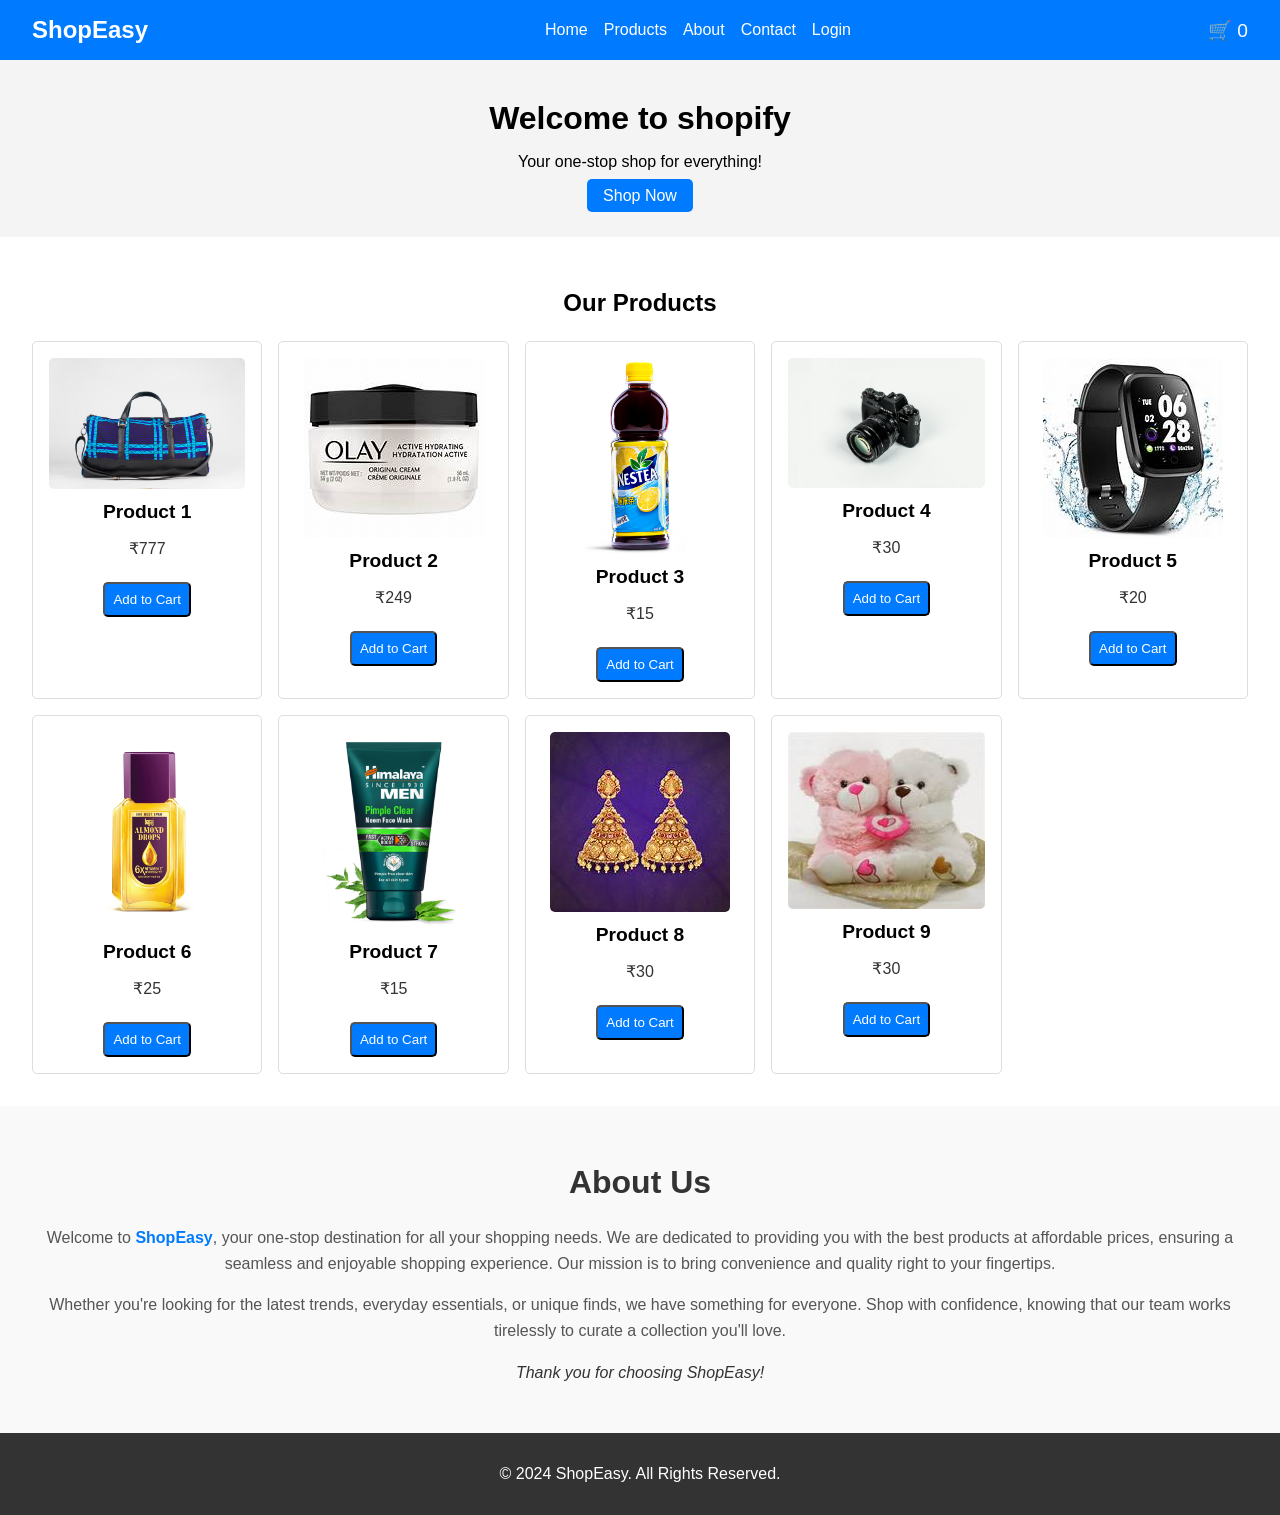
<file: index.html>
<!DOCTYPE html>
<html lang="en">
<head>
  <meta charset="UTF-8">
  <meta name="viewport" content="width=device-width, initial-scale=1.0">
  <title>E-Commerce Mini Project</title>
  <link rel="stylesheet" href="style.css">
</head>
<body>
  <header>
    <div class="logo">ShopEasy</div>
    <nav>
      <ul>
        <li><a href="#home">Home</a></li>
        <li><a href="#products">Products</a></li>
        <li><a href="#about">About</a></li>
        <li><a href="#contact">Contact</a></li>
        <li><a href="login.html">Login</a></li>
      </ul>
    </nav>
    <div class="cart-icon">
      <span>🛒</span> <span id="cart-count">0</span>
    </div>
  </header>

  <section id="home" class="hero-section">
    <h1>Welcome to shopify</h1>
    <p>Your one-stop shop for everything!</p>
    <a href="#products" class="btn">Shop Now</a>
  </section>

  <section id="products" class="products-section">
    <h2>Our Products</h2>
    <div class="product-grid">
      <!-- Product Card 1 -->
      <div class="product-card">
        <!-- <img src="https://via.placeholder.com/200" alt="Product 2"> -->
        <h3>Product 1</h3>
        <p class="price">₹249</p>
        <!-- <p class="price">₹${new Intl.NumberFormat('en-IN').format(product.price)}</p> -->
        <button class="btn" onclick="addToCart()">Add to Cart</button>
      </div>
  
      <!-- Product Card 2 -->
      <div class="product-card">
        <!-- <img src="https://via.placeholder.com/200" alt="Product 2"> -->
        <h3>Product 2</h3>
        <p class="price">₹249</p>
        <button class="btn" onclick="addToCart()">Add to Cart</button>
      </div> 
  
      <!-- Product Card 3 -->
      <div class="product-card">
        <!-- <img src="https://via.placeholder.com/200" alt="Product 3"> -->
        <h3>Product 3</h3>
        <p class="price">₹15</p>
        <button class="btn" onclick="addToCart()">Add to Cart</button>
      </div>
  
      <!-- Product Card 4 -->
      <div class="product-card">
        <!-- <img src="https://via.placeholder.com/200" alt="Product 4"> -->
        <h3>Product 4</h3>
        <p class="price">₹30</p>
        <button class="btn" onclick="addToCart()">Add to Cart</button>
      </div>


      <div class="product-card">
        <h3>Product 5</h3>
        <p class="price">₹30</p>
        <button class="btn" onclick="addToCart()">Add to Cart</button>
      </div>


      <div class="product-card">
        <h3>Product 6</h3>
        <p class="price">₹30</p>
        <button class="btn" onclick="addToCart()">Add to Cart</button>
      </div>


      <div class="product-card">
        <h3>Product 7</h3>
        <p class="price">₹30</p>
        <button class="btn" onclick="addToCart()">Add to Cart</button>
      </div>


      <div class="product-card">
        <h3>Product 8</h3>
        <p class="price">$30</p>
        <button class="btn" onclick="addToCart()">Add to Cart</button>
      </div>


      <div class="product-card">
        <h3>Product 9</h3>
        <p class="price">₹30</p>
        <button class="btn" onclick="addToCart()">Add to Cart</button>
      </div>
    </div>
  </section>
  
  

  <section id="about" class="about-section">
    <h2>About Us</h2>
    <div class="about-content">
      <p>
        Welcome to <strong>ShopEasy</strong>, your one-stop destination for all your shopping needs. 
        We are dedicated to providing you with the best products at affordable prices, ensuring a 
        seamless and enjoyable shopping experience. Our mission is to bring convenience and quality 
        right to your fingertips.
      </p>
      <p>
        Whether you're looking for the latest trends, everyday essentials, or unique finds, we have 
        something for everyone. Shop with confidence, knowing that our team works tirelessly to 
        curate a collection you'll love.
      </p>
      <p><em>Thank you for choosing ShopEasy!</em></p>
    </div>
  </section>
  

  <footer>
    <p>© 2024 ShopEasy. All Rights Reserved.</p>
  </footer>

  <script src="script.js"></script>
</body>
</html>
</file>
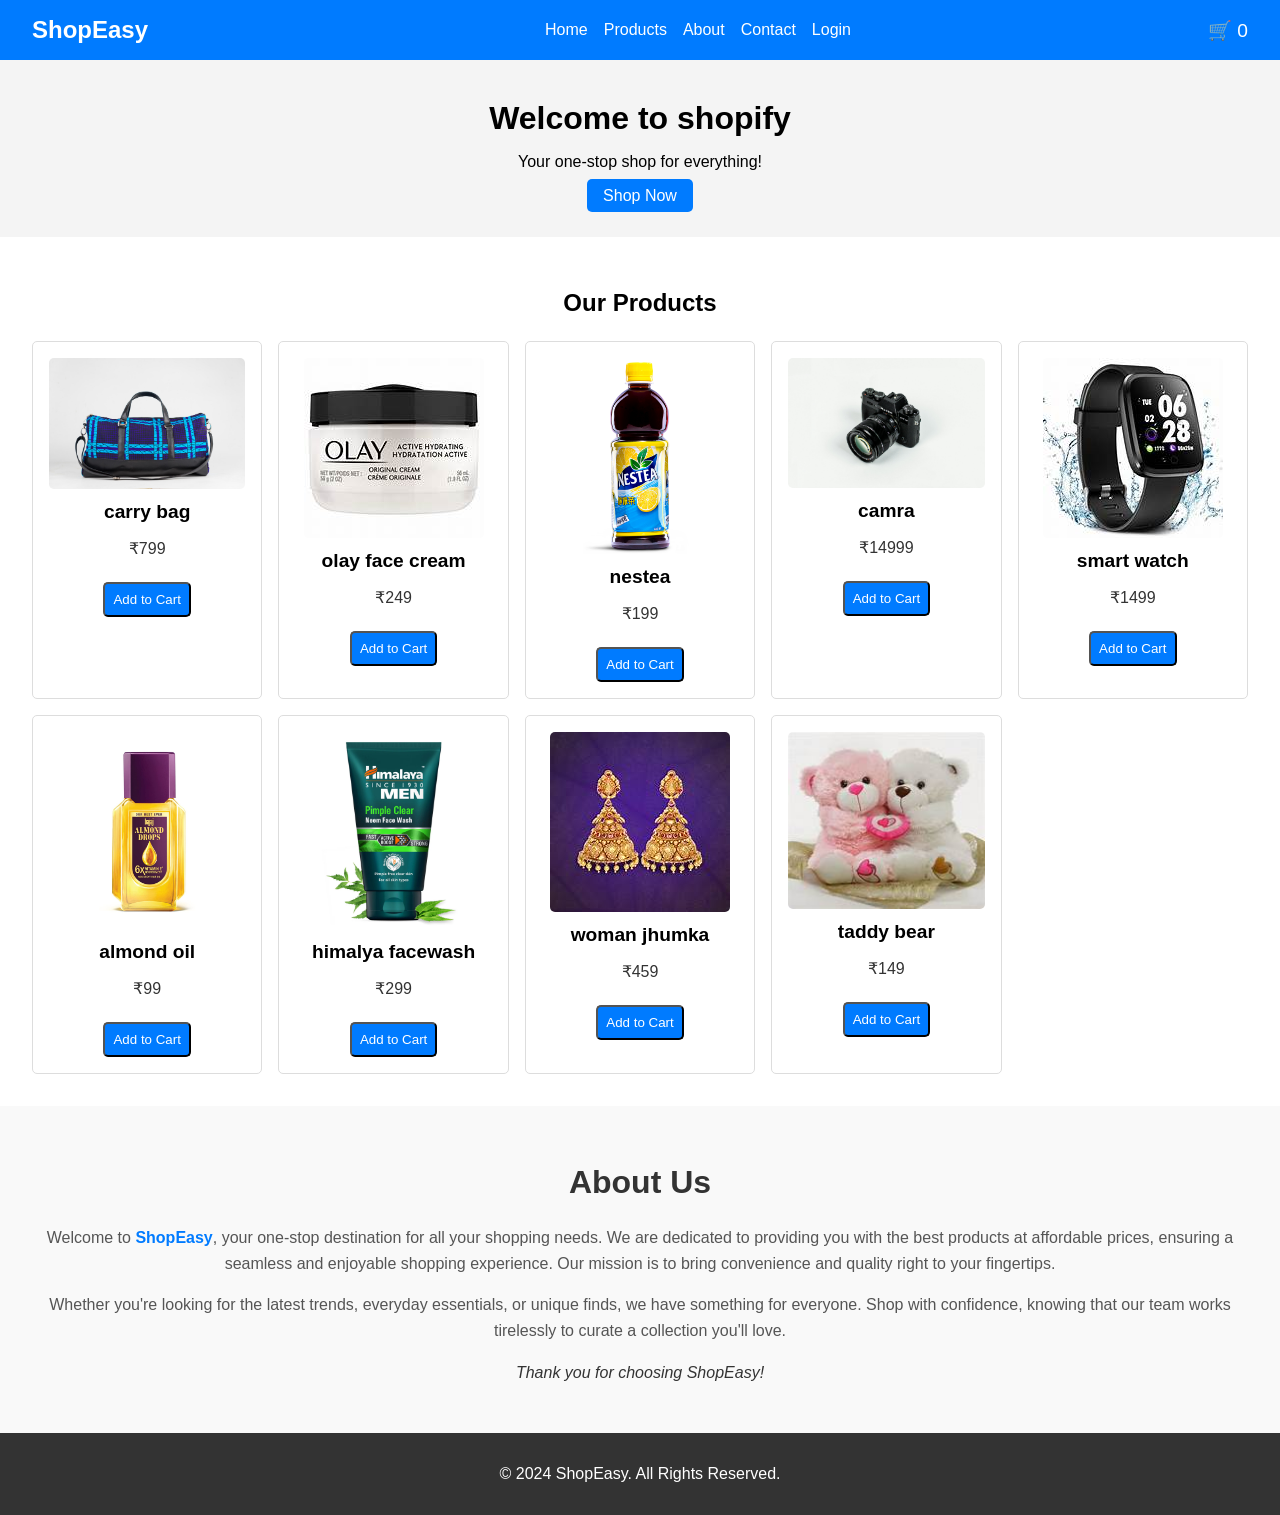
<file: miniproject/index.html>
<!DOCTYPE html>
<html lang="en">
<head>
  <meta charset="UTF-8">
  <meta name="viewport" content="width=device-width, initial-scale=1.0">
  <title>E-Commerce Mini Project</title>
  <link rel="stylesheet" href="style.css">
</head>
<body>
  <header>
    <div class="logo">ShopEasy</div>
    <nav>
      <ul>
        <li><a href="#home">Home</a></li>
        <li><a href="#products">Products</a></li>
        <li><a href="#about">About</a></li>
        <li><a href="#contact">Contact</a></li>
        <li><a href="login.html">Login</a></li>
      </ul>
    </nav>
    <div class="cart-icon">
      <span>🛒</span> <span id="cart-count">0</span>
    </div>
  </header>

  <section id="home" class="hero-section">
    <h1>Welcome to shopify</h1>
    <p>Your one-stop shop for everything!</p>
    <a href="#products" class="btn">Shop Now</a>
  </section>

  <section id="products" class="products-section">
    <h2>Our Products</h2>
    <div class="product-grid">
      <!-- Product Card 1 -->
      <div class="product-card">
        <!-- <img src="https://via.placeholder.com/200" alt="Product 2"> -->
        <h3>Product 1</h3>
        <p class="price">₹799</p>
        <!-- <p class="price">₹${new Intl.NumberFormat('en-IN').format(product.price)}</p> -->
        <button class="btn" onclick="addToCart()">Add to Cart</button>
      </div>
  
      <!-- Product Card 2 -->
      <div class="product-card">
        <!-- <img src="https://via.placeholder.com/200" alt="Product 2"> -->
        <h3>Product 2</h3>
        <p class="price">₹249</p>
        <button class="btn" onclick="addToCart()">Add to Cart</button>
      </div> 
  
      <!-- Product Card 3 -->
      <div class="product-card">
        <!-- <img src="https://via.placeholder.com/200" alt="Product 3"> -->
        <h3>Product 3</h3>
        <p class="price">₹199</p>
        <button class="btn" onclick="addToCart()">Add to Cart</button>
      </div>
  
      <!-- Product Card 4 -->
      <div class="product-card">
        <!-- <img src="https://via.placeholder.com/200" alt="Product 4"> -->
        <h3>Product 4</h3>
        <p class="price">₹14999</p>
        <button class="btn" onclick="addToCart()">Add to Cart</button>
      </div>


      <div class="product-card">
        <h3>Product 5</h3>
        <p class="price">₹1499</p>
        <button class="btn" onclick="addToCart()">Add to Cart</button>
      </div>


      <div class="product-card">
        <h3>Product 6</h3>
        <p class="price">₹99</p>
        <button class="btn" onclick="addToCart()">Add to Cart</button>
      </div>


      <div class="product-card">
        <h3>Product 7</h3>
        <p class="price">₹299</p>
        <button class="btn" onclick="addToCart()">Add to Cart</button>
      </div>


      <div class="product-card">
        <h3>Product 8</h3>
        <p class="price">₹459</p>
        <button class="btn" onclick="addToCart()">Add to Cart</button>
      </div>


      <div class="product-card">
        <h3>Product 9</h3>
        <p class="price">₹149</p>
        <button class="btn" onclick="addToCart()">Add to Cart</button>
      </div>
    </div>
  </section>
  
  

  <section id="about" class="about-section">
    <h2>About Us</h2>
    <div class="about-content">
      <p>
        Welcome to <strong>ShopEasy</strong>, your one-stop destination for all your shopping needs. 
        We are dedicated to providing you with the best products at affordable prices, ensuring a 
        seamless and enjoyable shopping experience. Our mission is to bring convenience and quality 
        right to your fingertips.
      </p>
      <p>
        Whether you're looking for the latest trends, everyday essentials, or unique finds, we have 
        something for everyone. Shop with confidence, knowing that our team works tirelessly to 
        curate a collection you'll love.
      </p>
      <p><em>Thank you for choosing ShopEasy!</em></p>
    </div>
  </section>
  

  <footer>
    <p>© 2024 ShopEasy. All Rights Reserved.</p>
  </footer>

  <script src="script.js"></script>
</body>
</html>
</file>
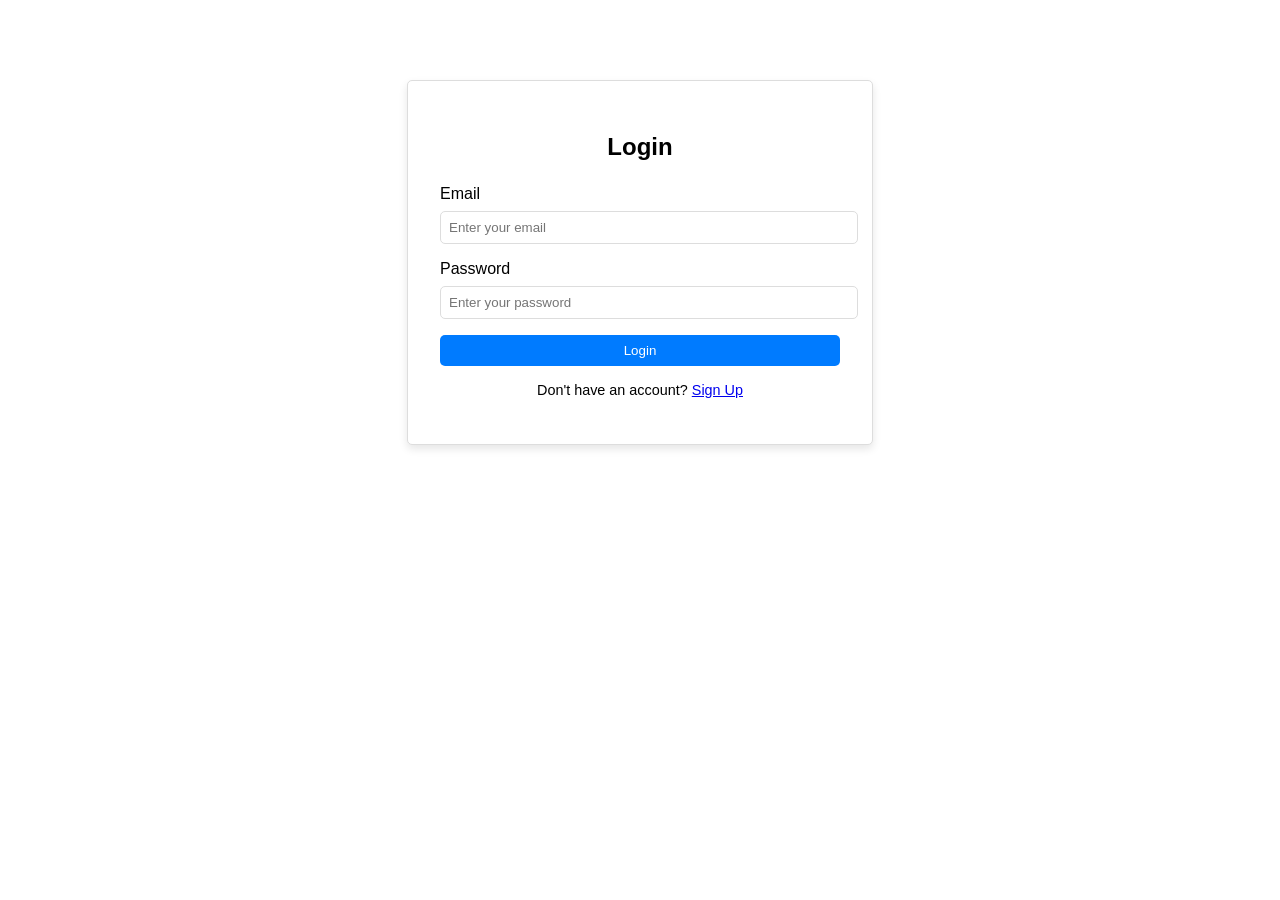
<file: login.html>
<!DOCTYPE html>
<html lang="en">
<head>
  <meta charset="UTF-8">
  <meta name="viewport" content="width=device-width, initial-scale=1.0">
  <title>Login - ShopEasy</title>
  <link rel="stylesheet" href="style.css">
</head>
<body>
  <div class="login-container">
    <h2>Login</h2>
    <form class="login-form" onsubmit="handleLogin(event)">
      <label for="email">Email</label>
      <input type="email" id="email" name="email" placeholder="Enter your email" required>
      
      <label for="password">Password</label>
      <input type="password" id="password" name="password" placeholder="Enter your password" required>
      
      <button type="submit" class="btn">Login</button>
    </form>
    <p>Don't have an account? <a href="#">Sign Up</a></p>
  </div>

  <script src="script.js"></script>
</body>
</html>
</file>
<file: style.css>
/* General Styles */
body {
    font-family: Arial, sans-serif;
    margin: 0;
    padding: 0;
    box-sizing: border-box;
  }
  
  header {
    display: flex;
    justify-content: space-between;
    align-items: center;
    padding: 1rem 2rem;
    background-color: #007BFF;
    color: white;
  }
  
  header .logo {
    font-size: 1.5rem;
    font-weight: bold;
  }
  
  header nav ul {
    list-style: none;
    display: flex;
    gap: 1rem;
    margin: 0;
  }
  
  header nav ul li a {
    text-decoration: none;
    color: white;
  }
  
  .cart-icon {
    font-size: 1.2rem;
  }
  
  .hero-section {
    text-align: center;
    padding: 2rem;
    background: #f4f4f4;
  }
  
  .hero-section h1 {
    margin: 0.5rem 0;
    font-size: 2rem;
  }
  
  .hero-section .btn {
    background-color: #007BFF;
    color: white;
    padding: 0.5rem 1rem;
    text-decoration: none;
    border-radius: 5px;
  }
  
  .products-section {
    padding: 2rem;
    background: #fff;
  }
  
  .products-section h2 {
    text-align: center;
    margin-bottom: 1.5rem;
  }
  
  .product-grid {
    display: grid;
    grid-template-columns: repeat(auto-fit, minmax(200px, 1fr));
    gap: 1rem;
  }
  
  .product-card {
    border: 1px solid #ddd;
    border-radius: 5px;
    padding: 1rem;
    text-align: center;
  }
  
  .product-card img {
    max-width: 100%;
    height: auto;
    border-radius: 5px;
  }
  
  .product-card h3 {
    font-size: 1.2rem;
    margin: 0.5rem 0;
  }
  
  .product-card .price {
    font-size: 1rem;
    color: #333;
  }
  
  .product-card .btn {
    background-color: #007BFF;
    color: white;
    padding: 0.5rem;
    text-decoration: none;
    border-radius: 5px;
    margin-top: 0.5rem;
    display: inline-block;
  }
  
  footer {
    text-align: center;
    padding: 1rem;
    background: #333;
    color: white;
  }
  /* Login Page Styles */
.login-container {
    max-width: 400px;
    margin: 5rem auto;
    padding: 2rem;
    border: 1px solid #ddd;
    border-radius: 5px;
    box-shadow: 0 4px 8px rgba(0, 0, 0, 0.1);
    text-align: center;
    background: #fff;
  }
  
  .login-container h2 {
    margin-bottom: 1.5rem;
  }
  
  .login-form label {
    display: block;
    margin-bottom: 0.5rem;
    text-align: left;
  }
  
  .login-form input {
    width: 100%;
    padding: 0.5rem;
    margin-bottom: 1rem;
    border: 1px solid #ddd;
    border-radius: 5px;
  }
  
  .login-form .btn {
    width: 100%;
    padding: 0.5rem;
    background-color: #007BFF;
    color: white;
    border: none;
    border-radius: 5px;
    cursor: pointer;
  }
  
  .login-form .btn:hover {
    background-color: #0056b3;
  }
  
  .login-container p {
    margin-top: 1rem;
    font-size: 0.9rem;
  }
  
  /* About Section Styles */
.about-section {
    padding: 2rem;
    background-color: #f9f9f9;
    text-align: center;
  }
  
  .about-section h2 {
    margin-bottom: 1.5rem;
    font-size: 2rem;
    color: #333;
  }
  
  .about-content p {
    font-size: 1rem;
    color: #555;
    line-height: 1.6;
    margin-bottom: 1rem;
  }
  
  .about-content p strong {
    color: #007BFF;
  }
  
  .about-content p em {
    color: #333;
    font-style: italic;
  }
</file>
<file: miniproject/style.css>
/* General Styles */
body {
    font-family: Arial, sans-serif;
    margin: 0;
    padding: 0;
    box-sizing: border-box;
  }
  
  header {
    display: flex;
    justify-content: space-between;
    align-items: center;
    padding: 1rem 2rem;
    background-color: #007BFF;
    color: white;
  }
  
  header .logo {
    font-size: 1.5rem;
    font-weight: bold;
  }
  
  header nav ul {
    list-style: none;
    display: flex;
    gap: 1rem;
    margin: 0;
  }
  
  header nav ul li a {
    text-decoration: none;
    color: white;
  }
  
  .cart-icon {
    font-size: 1.2rem;
  }
  
  .hero-section {
    text-align: center;
    padding: 2rem;
    background: #f4f4f4;
  }
  
  .hero-section h1 {
    margin: 0.5rem 0;
    font-size: 2rem;
  }
  
  .hero-section .btn {
    background-color: #007BFF;
    color: white;
    padding: 0.5rem 1rem;
    text-decoration: none;
    border-radius: 5px;
  }
  
  .products-section {
    padding: 2rem;
    background: #fff;
  }
  
  .products-section h2 {
    text-align: center;
    margin-bottom: 1.5rem;
  }
  
  .product-grid {
    display: grid;
    grid-template-columns: repeat(auto-fit, minmax(200px, 1fr));
    gap: 1rem;
  }
  
  .product-card {
    border: 1px solid #ddd;
    border-radius: 5px;
    padding: 1rem;
    text-align: center;
  }
  
  .product-card img {
    max-width: 100%;
    height: auto;
    border-radius: 5px;
  }
  
  .product-card h3 {
    font-size: 1.2rem;
    margin: 0.5rem 0;
  }
  
  .product-card .price {
    font-size: 1rem;
    color: #333;
  }
  
  .product-card .btn {
    background-color: #007BFF;
    color: white;
    padding: 0.5rem;
    text-decoration: none;
    border-radius: 5px;
    margin-top: 0.5rem;
    display: inline-block;
  }
  
  footer {
    text-align: center;
    padding: 1rem;
    background: #333;
    color: white;
  }
  /* Login Page Styles */
.login-container {
    max-width: 400px;
    margin: 5rem auto;
    padding: 2rem;
    border: 1px solid #ddd;
    border-radius: 5px;
    box-shadow: 0 4px 8px rgba(0, 0, 0, 0.1);
    text-align: center;
    background: #fff;
  }
  
  .login-container h2 {
    margin-bottom: 1.5rem;
  }
  
  .login-form label {
    display: block;
    margin-bottom: 0.5rem;
    text-align: left;
  }
  
  .login-form input {
    width: 100%;
    padding: 0.5rem;
    margin-bottom: 1rem;
    border: 1px solid #ddd;
    border-radius: 5px;
  }
  
  .login-form .btn {
    width: 100%;
    padding: 0.5rem;
    background-color: #007BFF;
    color: white;
    border: none;
    border-radius: 5px;
    cursor: pointer;
  }
  
  .login-form .btn:hover {
    background-color: #0056b3;
  }
  
  .login-container p {
    margin-top: 1rem;
    font-size: 0.9rem;
  }
  
  /* About Section Styles */
.about-section {
    padding: 2rem;
    background-color: #f9f9f9;
    text-align: center;
  }
  
  .about-section h2 {
    margin-bottom: 1.5rem;
    font-size: 2rem;
    color: #333;
  }
  
  .about-content p {
    font-size: 1rem;
    color: #555;
    line-height: 1.6;
    margin-bottom: 1rem;
  }
  
  .about-content p strong {
    color: #007BFF;
  }
  
  .about-content p em {
    color: #333;
    font-style: italic;
  }
</file>
